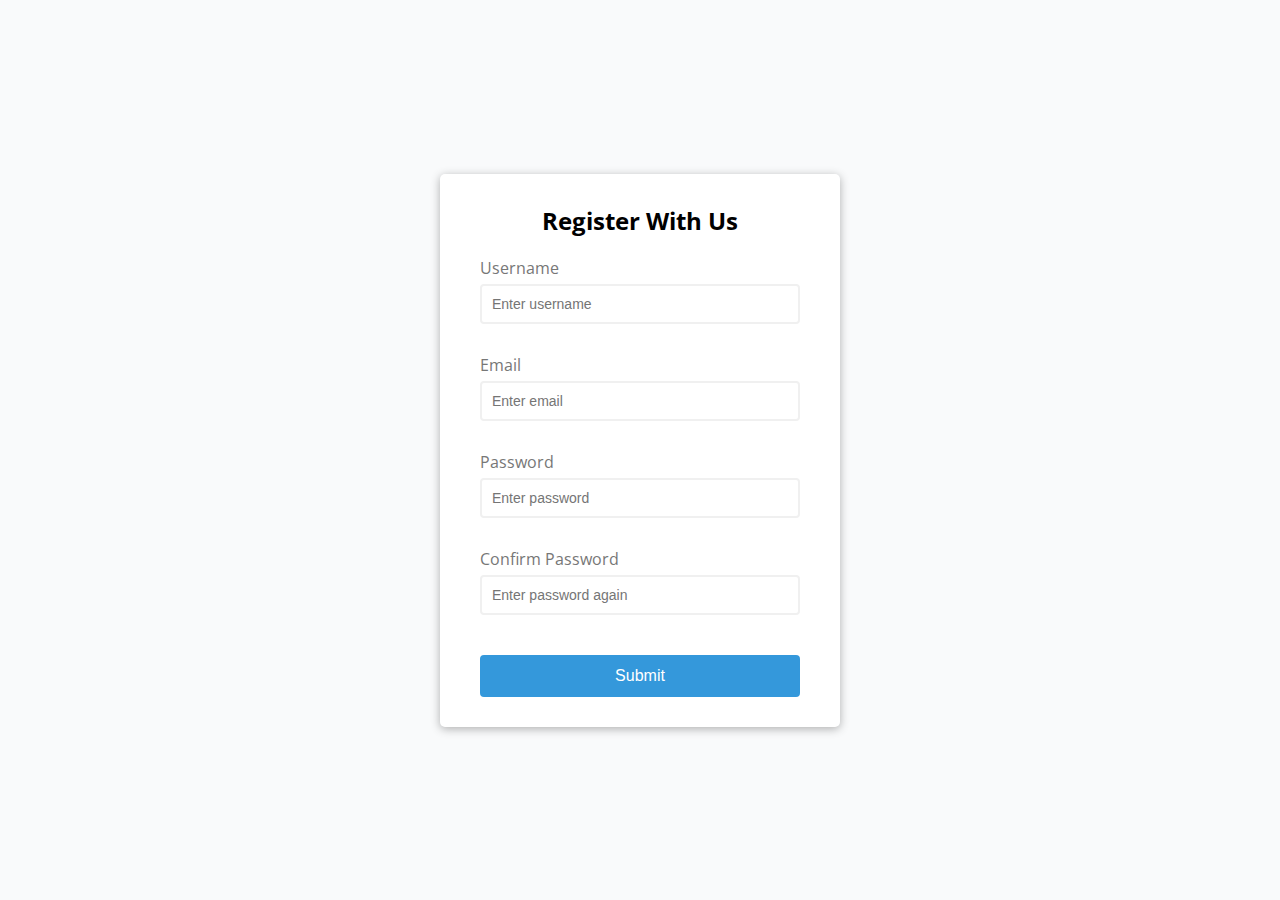
<file: 1-form-validator/index.html>
<!DOCTYPE html>
<html lang="en">
  <head>
    <meta charset="UTF-8" />
    <meta name="viewport" content="width=device-width, initial-scale=1.0" />
    <link rel="stylesheet" href="style.css" />
    <title>Form Validator</title>
  </head>
  <body>
    <div class="container">
      <form id="form" class="form">
        <h2>Register With Us</h2>
        <div class="form-control">
          <label for="username">Username</label>
          <input type="text" id="username" placeholder="Enter username" />
          <small>Error message</small>
        </div>
        <div class="form-control">
          <label for="email">Email</label>
          <input type="text" id="email" placeholder="Enter email" />
          <small>Error message</small>
        </div>
        <div class="form-control">
          <label for="password">Password</label>
          <input type="password" id="password" placeholder="Enter password" />
          <small>Error message</small>
        </div>
        <div class="form-control">
          <label for="password2">Confirm Password</label>
          <input
            type="password"
            id="password2"
            placeholder="Enter password again"
          />
          <small>Error message</small>
        </div>
        <button type="submit">Submit</button>
      </form>
    </div>
    <script src="script.js"></script>
  </body>
</html>
</file>
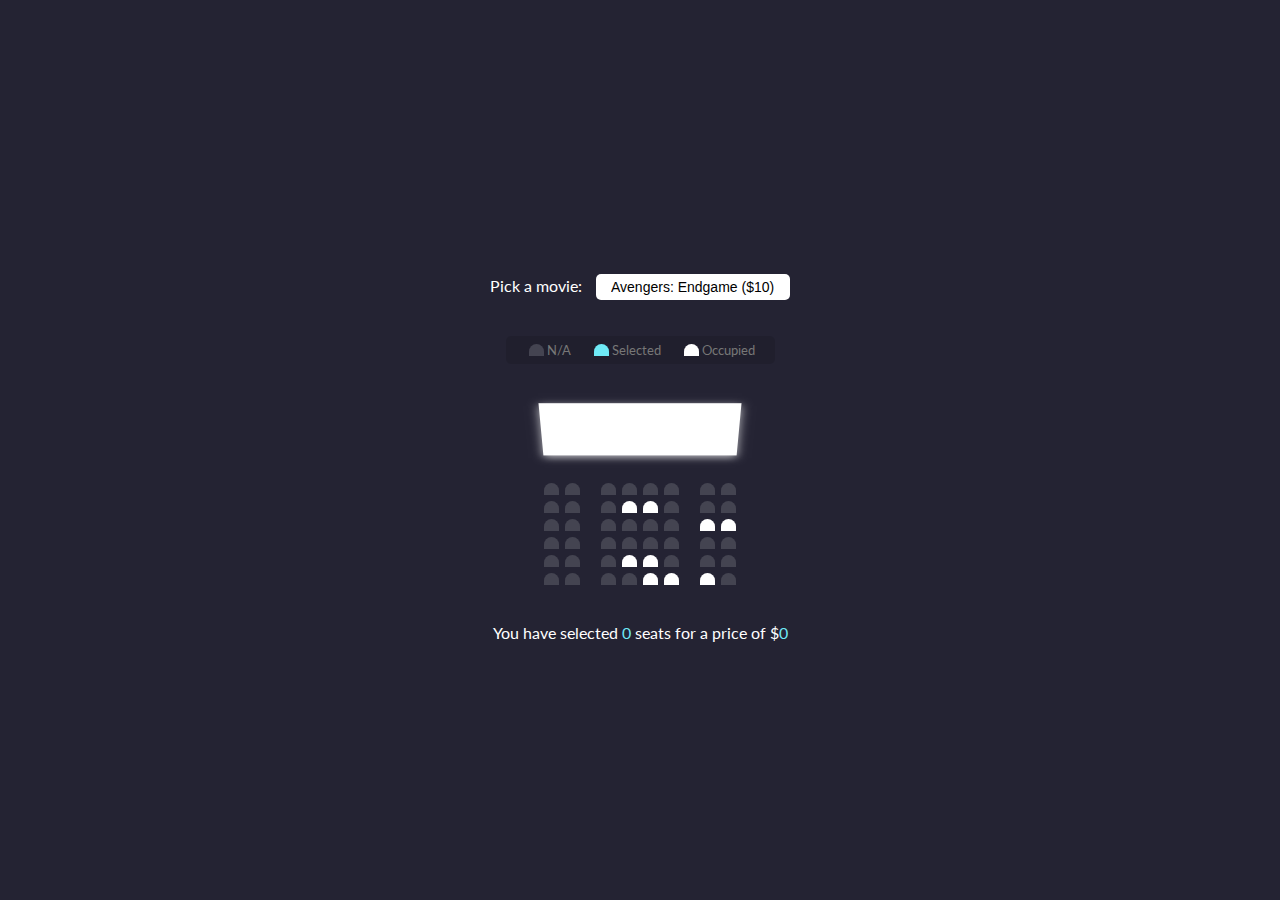
<file: 2-movie-seat-booking/index.html>
<!DOCTYPE html>
<html lang="en">
  <head>
    <meta charset="UTF-8" />
    <meta name="viewport" content="width=device-width, initial-scale=1.0" />
    <link rel="stylesheet" href="style.css" />
    <title>Movie Seat Booking</title>
  </head>
  <body>
    <div class="movie-container">
      <label>Pick a movie:</label>
      <select id="movie">
        <option value="10">Avengers: Endgame ($10)</option>
        <option value="12">Joker ($12)</option>
        <option value="8">Toy Story 4 ($8)</option>
        <option value="9">The Lion King ($9)</option>
      </select>
    </div>

    <ul class="showcase">
      <li>
        <div class="seat"></div>
        <small>N/A</small>
      </li>
      <li>
        <div class="seat selected"></div>
        <small>Selected</small>
      </li>
      <li>
        <div class="seat occupied"></div>
        <small>Occupied</small>
      </li>
    </ul>

    <div class="container">
      <div class="screen"></div>

      <div class="row">
        <div class="seat"></div>
        <div class="seat"></div>
        <div class="seat"></div>
        <div class="seat"></div>
        <div class="seat"></div>
        <div class="seat"></div>
        <div class="seat"></div>
        <div class="seat"></div>
      </div>
      <div class="row">
        <div class="seat"></div>
        <div class="seat"></div>
        <div class="seat"></div>
        <div class="seat occupied"></div>
        <div class="seat occupied"></div>
        <div class="seat"></div>
        <div class="seat"></div>
        <div class="seat"></div>
      </div>
      <div class="row">
        <div class="seat"></div>
        <div class="seat"></div>
        <div class="seat"></div>
        <div class="seat"></div>
        <div class="seat"></div>
        <div class="seat"></div>
        <div class="seat occupied"></div>
        <div class="seat occupied"></div>
      </div>
      <div class="row">
        <div class="seat"></div>
        <div class="seat"></div>
        <div class="seat"></div>
        <div class="seat"></div>
        <div class="seat"></div>
        <div class="seat"></div>
        <div class="seat"></div>
        <div class="seat"></div>
      </div>
      <div class="row">
        <div class="seat"></div>
        <div class="seat"></div>
        <div class="seat"></div>
        <div class="seat occupied"></div>
        <div class="seat occupied"></div>
        <div class="seat"></div>
        <div class="seat"></div>
        <div class="seat"></div>
      </div>
      <div class="row">
        <div class="seat"></div>
        <div class="seat"></div>
        <div class="seat"></div>
        <div class="seat"></div>
        <div class="seat occupied"></div>
        <div class="seat occupied"></div>
        <div class="seat occupied"></div>
        <div class="seat"></div>
      </div>
    </div>

    <p class="text">
      You have selected <span id="count">0</span> seats for a price of $<span
        id="total"
        >0</span
      >
    </p>
    <script src="script.js"></script>
  </body>
</html>
</file>
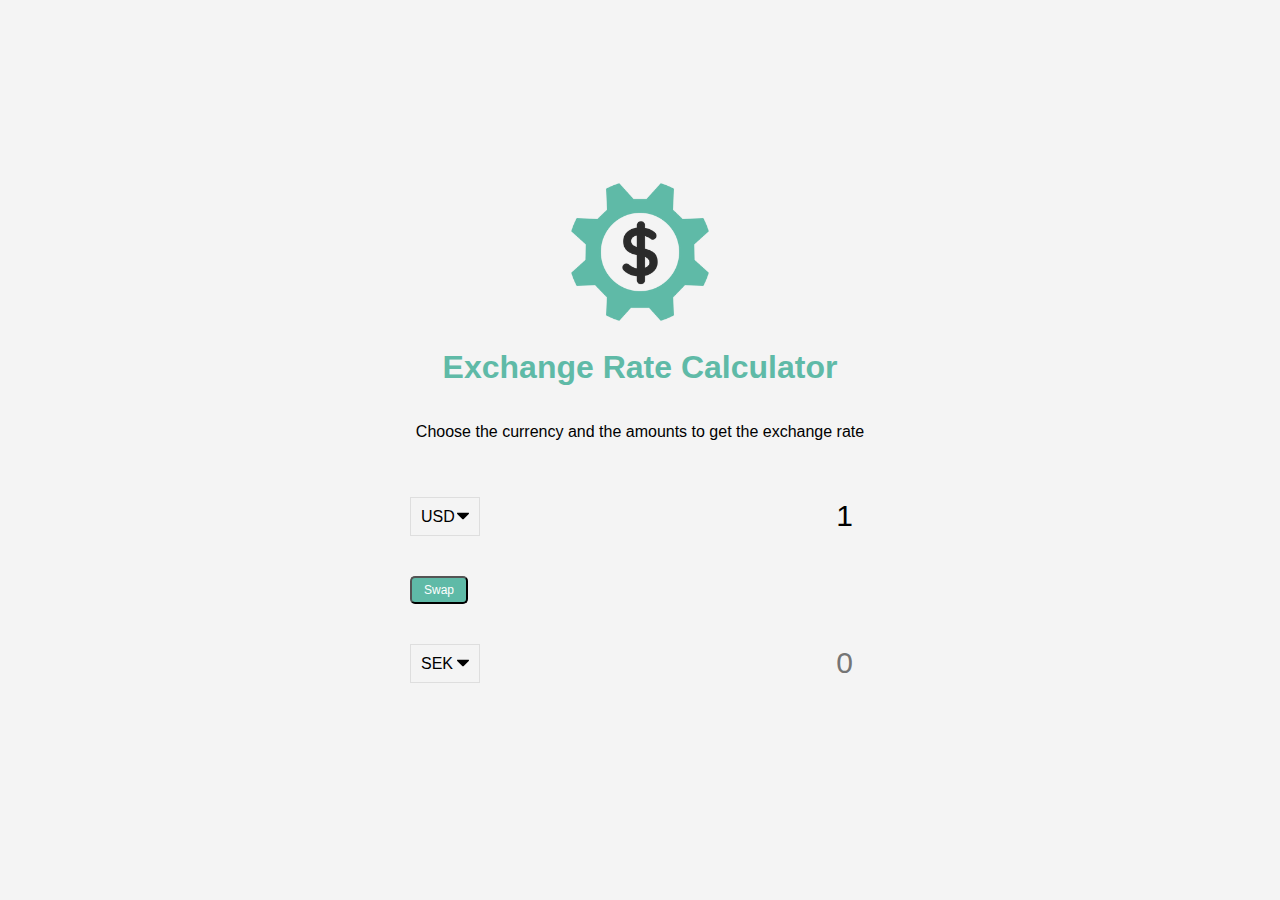
<file: 4-exchange-rate/index.html>
<!DOCTYPE html>
<html lang="en">
<head>
  <meta charset="UTF-8">
  <meta name="viewport" content="width=device-width, initial-scale=1.0">
  <link rel="stylesheet" href="style.css">
  <title>Exchange Rate Calculator</title>
</head>
<body>
  <img src="img/money.png" alt="Money symbol" class="money-img">
  <h1>Exchange Rate Calculator</h1>
  <p>Choose the currency and the amounts to get the exchange rate</p>
  
  <div class="container">
    <div class="currency">
      <select id="currency-one">
        <option value="AED">AED</option>
        <option value="ARS">ARS</option>
        <option value="AUD">AUD</option>
        <option value="BGN">BGN</option>
        <option value="BRL">BRL</option>
        <option value="BSD">BSD</option>
        <option value="CAD">CAD</option>
        <option value="CHF">CHF</option>
        <option value="CLP">CLP</option>
        <option value="CNY">CNY</option>
        <option value="COP">COP</option>
        <option value="CZK">CZK</option>
        <option value="DKK">DKK</option>
        <option value="DOP">DOP</option>
        <option value="EGP">EGP</option>
        <option value="EUR">EUR</option>
        <option value="FJD">FJD</option>
        <option value="GBP">GBP</option>
        <option value="GTQ">GTQ</option>
        <option value="HKD">HKD</option>
        <option value="HRK">HRK</option>
        <option value="HUF">HUF</option>
        <option value="IDR">IDR</option>
        <option value="ILS">ILS</option>
        <option value="INR">INR</option>
        <option value="ISK">ISK</option>
        <option value="JPY">JPY</option>
        <option value="KRW">KRW</option>
        <option value="KZT">KZT</option>
        <option value="MXN">MXN</option>
        <option value="MYR">MYR</option>
        <option value="NOK">NOK</option>
        <option value="NZD">NZD</option>
        <option value="PAB">PAB</option>
        <option value="PEN">PEN</option>
        <option value="PHP">PHP</option>
        <option value="PKR">PKR</option>
        <option value="PLN">PLN</option>
        <option value="PYG">PYG</option>
        <option value="RON">RON</option>
        <option value="RUB">RUB</option>
        <option value="SAR">SAR</option>
        <option value="SEK">SEK</option>
        <option value="SGD">SGD</option>
        <option value="THB">THB</option>
        <option value="TRY">TRY</option>
        <option value="TWD">TWD</option>
        <option value="UAH">UAH</option>
        <option value="USD" selected>USD</option>
        <option value="UYU">UYU</option>
        <option value="VND">VND</option>
        <option value="ZAR">ZAR</option>
      </select>
      <input type="number" id="amount-one" placeholder="0" value="1">
    </div>

    <div class="swap-rate-container">
      <button class="btn" id="swap">
        Swap
      </button>
      <div class="rate" id="rate"></div>
    </div>

    <div class="currency">
      <select id="currency-two">
        <option value="AED">AED</option>
        <option value="ARS">ARS</option>
        <option value="AUD">AUD</option>
        <option value="BGN">BGN</option>
        <option value="BRL">BRL</option>
        <option value="BSD">BSD</option>
        <option value="CAD">CAD</option>
        <option value="CHF">CHF</option>
        <option value="CLP">CLP</option>
        <option value="CNY">CNY</option>
        <option value="COP">COP</option>
        <option value="CZK">CZK</option>
        <option value="DKK">DKK</option>
        <option value="DOP">DOP</option>
        <option value="EGP">EGP</option>
        <option value="EUR">EUR</option>
        <option value="FJD">FJD</option>
        <option value="GBP">GBP</option>
        <option value="GTQ">GTQ</option>
        <option value="HKD">HKD</option>
        <option value="HRK">HRK</option>
        <option value="HUF">HUF</option>
        <option value="IDR">IDR</option>
        <option value="ILS">ILS</option>
        <option value="INR">INR</option>
        <option value="ISK">ISK</option>
        <option value="JPY">JPY</option>
        <option value="KRW">KRW</option>
        <option value="KZT">KZT</option>
        <option value="MXN">MXN</option>
        <option value="MYR">MYR</option>
        <option value="NOK">NOK</option>
        <option value="NZD">NZD</option>
        <option value="PAB">PAB</option>
        <option value="PEN">PEN</option>
        <option value="PHP">PHP</option>
        <option value="PKR">PKR</option>
        <option value="PLN">PLN</option>
        <option value="PYG">PYG</option>
        <option value="RON">RON</option>
        <option value="RUB">RUB</option>
        <option value="SAR">SAR</option>
        <option value="SEK" selected>SEK</option>
        <option value="SGD">SGD</option>
        <option value="THB">THB</option>
        <option value="TRY">TRY</option>
        <option value="TWD">TWD</option>
        <option value="UAH">UAH</option>
        <option value="USD">USD</option>
        <option value="UYU">UYU</option>
        <option value="VND">VND</option>
        <option value="ZAR">ZAR</option>
      </select>
      <input type="number" id="amount-two" placeholder="0">
    </div>
  </div>
  <script src="script.js"></script>
</body>
</html>
</file>
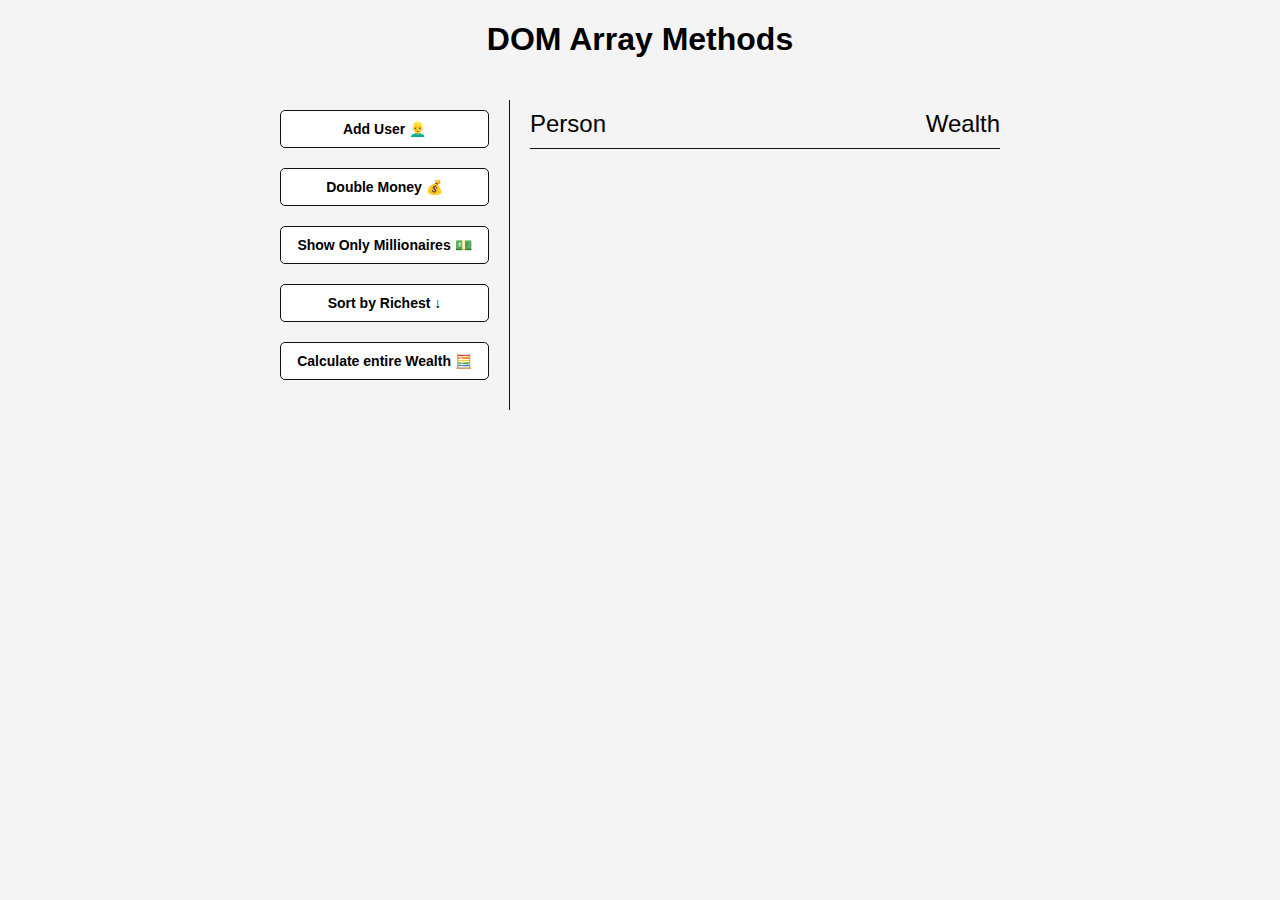
<file: 5-dom-array-methods/index.html>
<!DOCTYPE html>
<html lang="en">
<head>
  <meta charset="UTF-8">
  <meta name="viewport" content="width=device-width, initial-scale=1.0">
  <link rel="stylesheet" href="style.css">
  <title>DOM Array Methods</title>
</head>
<body>
  <h1>DOM Array Methods</h1>

  <div class="container">
    <aside>
      <button id="add-user">Add User 👱‍♂️</button>
      <button id="double">Double Money 💰</button>
      <button id="show-millionaires">Show Only Millionaires 💵</button>
      <button id="sort">Sort by Richest ↓</button>
      <button id="calculate-wealth">Calculate entire Wealth 🧮</button>
    </aside>

    <main id="main">
      <h2><strong>Person</strong> Wealth</h2>
    </main>
  </div>
  
  <script src="script.js"></script>
</body>
</html>
</file>
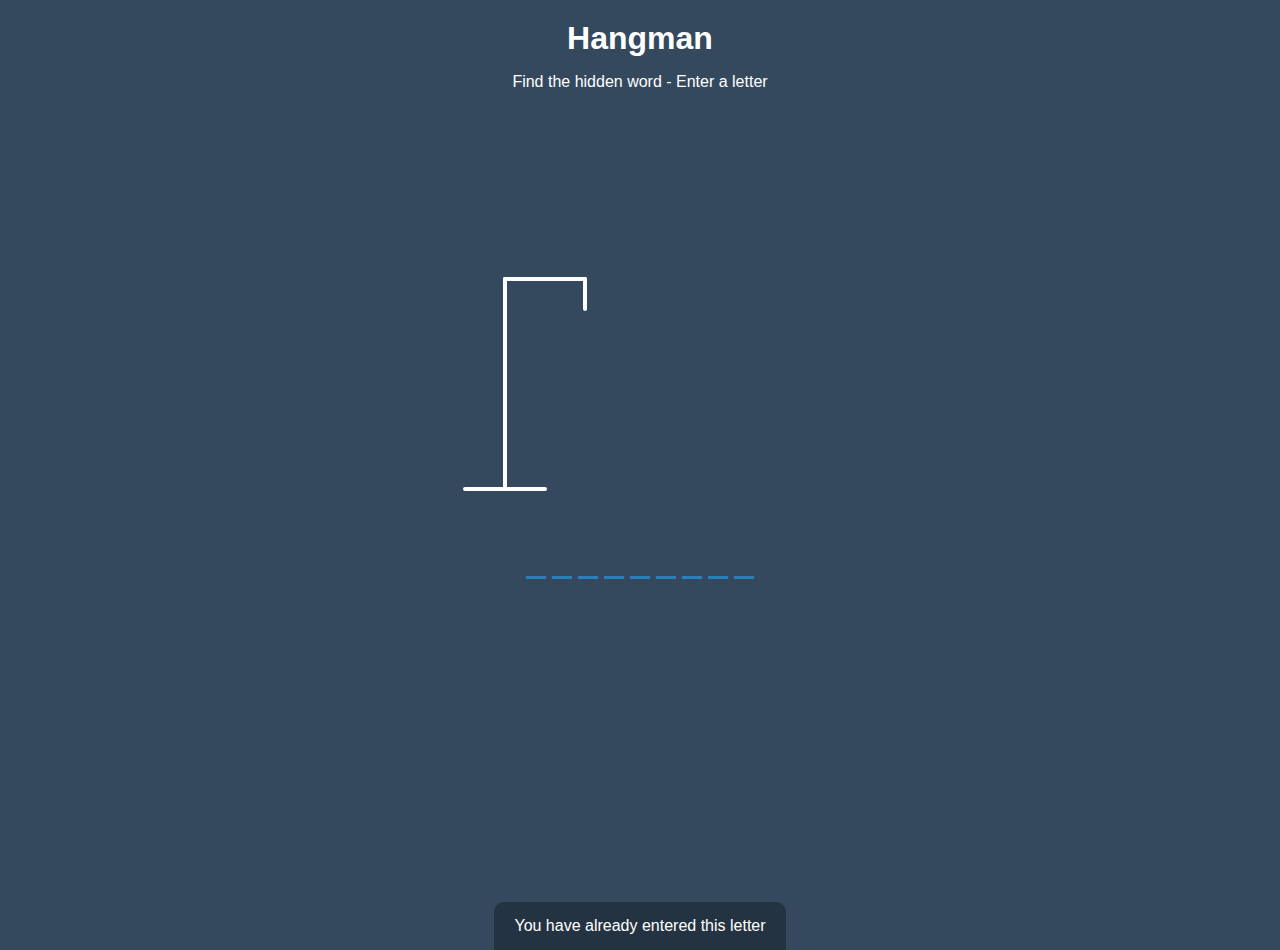
<file: 7-hangman/index.html>
<!DOCTYPE html>
<html lang="en">
<head>
  <meta charset="UTF-8">
  <meta name="viewport" content="width=device-width, initial-scale=1.0">
  <link rel="stylesheet" href="style.css">
  <title>Hangman</title>
</head>
<body>
  <h1>Hangman</h1>
  <p>Find the hidden word - Enter a letter</p>
  <div class="game-container">
    <svg height="250" width="200" class="figure-container">
      <!-- Rod -->
      <line x1="60" y1="20" x2="140" y2="20" />
      <line x1="140" y1="20" x2="140" y2="50" />
      <line x1="60" y1="20" x2="60" y2="230" />
      <line x1="20" y1="230" x2="100" y2="230" />

      <!-- Head -->
      <circle cx="140" cy="70" r="20" class="figure-part" />
      <!-- Body -->
      <line x1="140" y1="90" x2="140" y2="150" class="figure-part" />
      <!-- Arms -->
      <line x1="140" y1="120" x2="120" y2="100" class="figure-part" />
      <line x1="140" y1="120" x2="160" y2="100" class="figure-part" />
      <!-- Legs -->
      <line x1="140" y1="150" x2="120" y2="180" class="figure-part" />
      <line x1="140" y1="150" x2="160" y2="180" class="figure-part" />
    </svg>

    <div class="wrong-letters-container">
      <div id="wrong-letters"></div>
    </div>

    <div class="word" id="word"></div>
  </div>

  <!-- Container for final message -->
  <div class="popup-container" id="popup-container">
    <div class="popup">
      <div id="final-message"></div>
      <button id="play-button">Play Again</button>
    </div> 
  </div>

  <!-- Notification -->
  <div class="notification-container" id="notification-container">
    <p>You have already entered this letter</p>
  </div>
  
  <script src="script.js"></script>
</body>
</html>
</file>
<file: 1-form-validator/style.css>
@import url('https://fonts.googleapis.com/css?family=Open+Sans&display=swap');

:root {
  --success-color: #2ecc71;
  --error-color: #e74c3c;
}
* {
  box-sizing: border-box;
}

body {
  background-color: #f9fafb;
  font-family: 'Open Sans', sans-serif;
  display: flex;
  align-items: center;
  justify-content: center;
  min-height: 100vh;
  margin: 0;
}

.container {
  background-color: #fff;
  border-radius: 5px;
  box-shadow: 0 2px 10px rgba(0, 0, 0, 0.3);
  width: 400px;
}

h2 {
  text-align: center;
  margin: 0 0 20px;
}

.form {
  padding: 30px 40px;
}

.form-control {
  margin-bottom: 10px;
  padding-bottom: 20px;
  position: relative;
}

.form-control label {
  color: #777;
  display: block;
  margin-bottom: 5px;
}

.form-control input {
  border: 2px solid #f0f0f0;
  border-radius: 4px;
  display: block;
  width: 100%;
  padding: 10px;
  font-size: 14px;
}

.form-control input:focus {
  outline: 0;
  border-color: #777;
}

.form-control.success input {
  border-color: var(--success-color);
}

.form-control.error input {
  border-color: var(--error-color);
}

.form-control small {
  color: var(--error-color);
  position: absolute;
  bottom: 0;
  left: 0;
  visibility: hidden;
}

.form-control.error small {
  visibility: visible;
}

.form button {
  cursor: pointer;
  background-color: #3498db;
  border: 2px solid #3498db;
  border-radius: 4px;
  color: #fff;
  display: block;
  font-size: 16px;
  padding: 10px;
  margin-top: 20px;
  width: 100%;
}
</file>
<file: 2-movie-seat-booking/style.css>
@import url('https://fonts.googleapis.com/css?family=Lato&display=swap');

* {
  box-sizing: border-box;
}

body {
  background-color: #242333;
  color: #fff;
  display: flex;
  flex-direction: column;
  align-items: center;
  justify-content: center;
  height: 100vh;
  font-family: 'Lato', sans-serif;
  margin: 0;
}

.movie-container {
  margin: 20px 0;
}

.movie-container select {
  background-color: #fff;
  border: 0;
  border-radius: 5px;
  font-size: 14px;
  margin-left: 10px;
  padding: 5px 15px 5px 15px;
  -moz-appearance: none;
  -webkit-appearance: none;
  appearance: none;
}

.container {
  perspective: 1000px;
  margin-bottom: 30px;
}

.seat {
  background-color: #444451;
  height: 12px;
  width: 15px;
  margin: 3px;
  border-top-left-radius: 10px;
  border-top-right-radius: 10px;
}

.seat.selected {
  background-color: #6feaf6;
}

.seat.occupied {
  background-color: #fff;
}

.seat:nth-of-type(2) {
  margin-right: 18px;
}

.seat:nth-last-of-type(2) {
  margin-left: 18px;
}

.seat:not(.occupied):hover {
  cursor: pointer;
  transform: scale(1.2);
}

.showcase .seat:not(.occupied):hover {
  cursor: default;
  transform: scale(1);
}

.showcase {
  background: rgba(0, 0, 0, 0.1);
  padding: 5px 10px;
  border-radius: 5px;
  color: #777;
  list-style-type: none;
  display: flex;
  justify-content: space-between;
}

.showcase li {
  display: flex;
  align-items: center;
  justify-content: center;
  margin: 0 10px;
}

.row {
  display: flex;
}

.screen {
  background-color: #fff;
  height: 70px;
  width: 100%;
  margin: 15px 0;
  transform: rotateX(-45deg);
  box-shadow: 0 3px 10px rgba(255, 255, 255, 0.7);
}

p.text {
  margin: 5px 0;
}

p.text span {
  color: #6feaf6;
}
</file>
<file: 4-exchange-rate/style.css>
:root {
  --primary-color: #5fbaa7;
}

* {
  box-sizing: border-box;
}

body {
  background-color: #f4f4f4;
  font-family: Arial, Helvetica, sans-serif;
  display: flex;
  flex-direction: column;
  align-items: center;
  justify-content: center;
  height: 100vh;
  margin: 0;
  padding: 20px;
}

h1 {
  color: var(--primary-color);
}

p {
  text-align: center;
}

.btn {
  color: #fff;
  background: var(--primary-color);
  cursor: pointer;
  border-radius: 5px;
  font-size: 12px;
  padding: 5px 12px;
}

.money-img {
  width: 150px;
}

.currency {
  padding: 40px 0;
  display: flex;
  align-items: center;
  justify-content: space-between;
}

.currency select {
  padding: 10px 20px 10px 10px;
  -moz-appearance: none;
  -webkit-appearance: none;
  appearance: none;
  border: 1px solid #dedede;
  font-size: 16px;
  background: transparent;
  background-image: url('data:image/svg+xml;charset=US-ASCII,%3Csvg%20xmlns%3D%22http%3A%2F%2Fwww.w3.org%2F2000%2Fsvg%22%20width%3D%22292.4%22%20height%3D%22292.4%22%3E%3Cpath%20fill%3D%22%20000002%22%20d%3D%22M287%2069.4a17.6%2017.6%200%200%200-13-5.4H18.4c-5%200-9.3%201.8-12.9%205.4A17.6%2017.6%200%200%200%200%2082.2c0%205%201.8%209.3%205.4%2012.9l128%20127.9c3.6%203.6%207.8%205.4%2012.8%205.4s9.2-1.8%2012.8-5.4L287%2095c3.5-3.5%205.4-7.8%205.4-12.8%200-5-1.9-9.2-5.5-12.8z%22%2F%3E%3C%2Fsvg%3E');
  background-position: right 10px top 50%, 0, 0;
  background-size: 12px auto, 100%;
  background-repeat: no-repeat;  
}

.currency input {
  border: 0;
  background: transparent;
  font-size: 30px;
  text-align: right;
}

.swap-rate-container {
  display: flex;
  align-items: center;
  justify-content: space-between;
}

.rate {
  color: var(--primary-color);
  font-size: 14px;
  padding: 0 10px;
}

select:focus,
input:focus,
button:focus {
  outline: 0;
}

@media (max-width: 600px) {
  .currency input {
    width: 200px;
  }
}
</file>
<file: 5-dom-array-methods/style.css>
* {
  box-sizing: border-box;
}

body {
  background: #f4f4f4;
  font-family: Arial, Helvetica, sans-serif;
  display: flex;
  flex-direction: column;
  align-items: center;
  min-height: 100vh;
  margin: 0;
}

.container {
  display: flex;
  padding: 20px;
  margin: 0 auto;
  max-width: 100%;
  width: 800px;
}

aside {
  padding: 10px 20px;
  width: 250px;
  border-right: 1px solid #111;
}

button {
  cursor: pointer;
  background-color: #fff;
  border: 1px solid #111;
  border-radius: 5px;
  display: block;
  width: 100%;
  padding: 10px;
  margin-bottom: 20px;
  font-weight: bold;
  font-size: 14px;
}

main {
  flex: 1;
  padding: 10px 20px;
}

h2 {
  border-bottom: 1px solid #111;
  padding-bottom: 10px;
  display: flex;
  justify-content: space-between;
  font-weight: 300;
  margin: 0 0 20px;
}

h3 {
  background-color: #fff;
  border-bottom: 1px solid #111;
  padding: 10px;
  display: flex;
  justify-content: space-between;
  font-weight: 300;
  margin: 20px 0 0;
}

.person {
  display: flex;
  justify-content: space-between;
  font-size: 20px;
  margin-bottom: 10px;
}
</file>
<file: 7-hangman/style.css>
* {
  box-sizing: border-box;
}

body {
  background-color: #34495e;
  color: #fff;
  font-family: Arial, Helvetica, sans-serif;
  display: flex;
  flex-direction: column;
  align-items: center;
  height: 80vh;
  margin: 0;
  overflow: hidden;
}

h1 {
  margin: 20px 0 0;
}

.game-container {
  padding: 20px 30px;
  position: relative;
  margin: auto;
  height: 350px;
  width: 450px;
}

.figure-container {
  fill: transparent;
  stroke: #fff;
  stroke-width: 4px;
  stroke-linecap: round;
}

.figure-part {
  display: none;
}

.wrong-letters-container {
  position: absolute;
  top: 20px;
  right: 20px;
  display: flex;
  flex-direction: column;
  text-align: right;
}

.wrong-letters-container p {
  margin: 0 0 5px;
}

.wrong-letters-container span {
  font-size: 24px;
}

.word {
  display: flex;
  position: absolute;
  bottom: 10px;
  left: 50%;
  transform: translateX(-50%);
}

.letter {
  border-bottom: 3px solid #2980b9;
  display: inline-flex;
  font-size: 30px;
  align-items: center;
  justify-content: center;
  margin: 0 3px;
  height: 50px;
  width: 20px;
}

.popup-container {
  background-color: rgba(0, 0, 0, 0.3);
  position: fixed;
  top: 0;
  bottom: 0;
  left: 0;
  right: 0;
  /* display: flex; */
  display: none;
  align-items: center;
  justify-content: center;
}

.popup {
  background: #2980b9;
  border-radius: 5px;
  box-shadow: 0 15px 10px 3px rgba(0, 0, 0, 0.1);
  padding: 20px;
  text-align: center;
}

.popup button {
  cursor: pointer;
  background-color: #fff;
  color: #2980b9;
  border: 0;
  margin-top: 20px;
  padding: 12px 20px;
  font-size: 16px;
}

.popup button:active {
  transform: scale(0.98);
}

.popup button:focus {
  outline: 0;
}

.notification-container {
  background-color: rgba(0, 0, 0, 0.3);
  border-radius: 10px 10px 0 0;
  padding: 15px 20px;
  position: absolute;
  bottom: -50px;
  transition: transform 0.3s ease-in-out;
}

.notification-container p {
  margin: 0;
}

.notification-container.show {
  transform: translateY(-50px);
}
</file>
